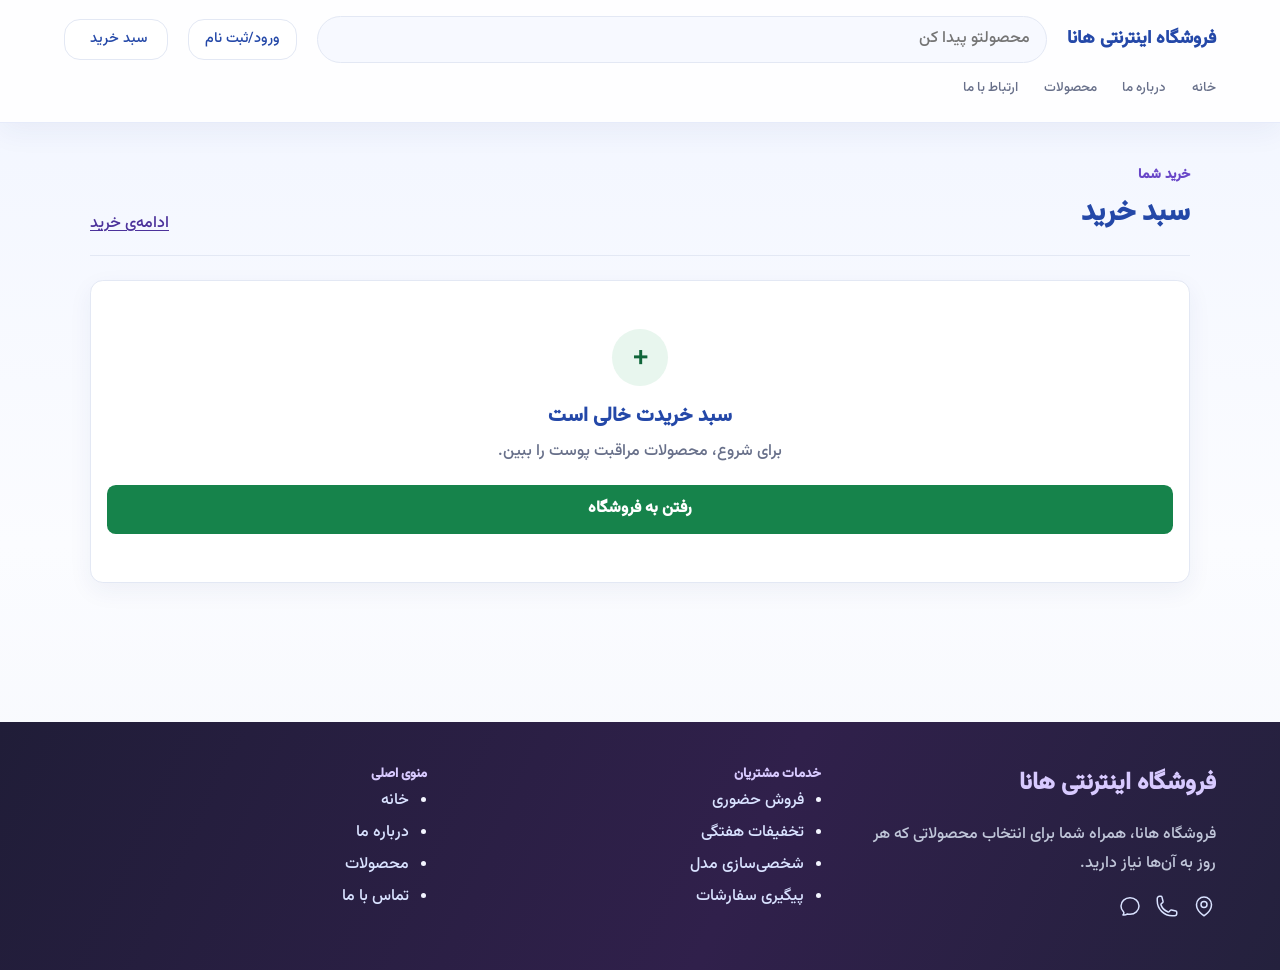
<file: pages/cart.html>
<!doctype html>
<html lang="fa" dir="rtl">
  <head>
    <meta charset="UTF-8" />
    <meta name="viewport" content="width=device-width, initial-scale=1.0" />
    <title>سبد خرید | فروشگاه هانا</title>
    <link rel="stylesheet" href="../style.css" />
    <script src="../site-shell.js" data-root="../" defer></script>
    <script src="../product-data.js" data-root="../" defer></script>
  </head>
  <body>
    <header id="site-header"></header>
    <main class="cart-page">
      <div class="cart-heading">
        <div>
          <p class="cart-eyebrow">خرید شما</p>
          <h1>سبد خرید</h1>
        </div>
        <a class="cart-continue" href="product.html">ادامه‌ی خرید</a>
      </div>
      <div id="cart-content" aria-live="polite"></div>
    </main>
    <footer id="site-footer" class="footer"></footer>
  </body>
</html>
</file>
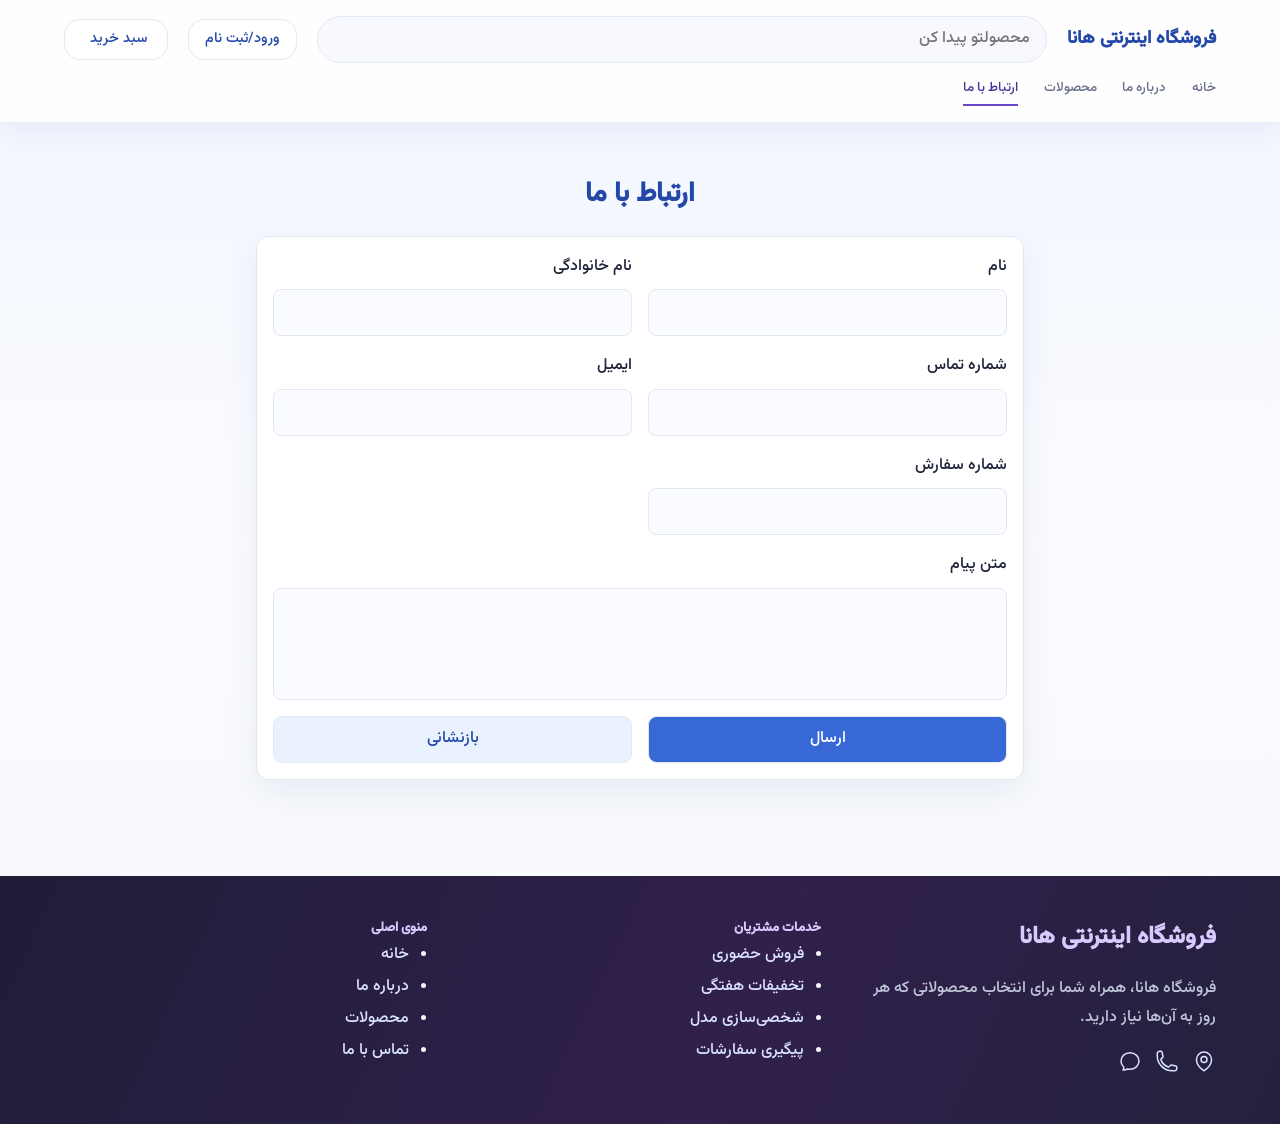
<file: pages/contactus.html>
<!doctype html>
<html lang="fa" dir="rtl">
  <head>
    <meta charset="UTF-8" />
    <meta name="viewport" content="width=device-width, initial-scale=1.0" />
    <title>ارتباط با ما</title>
    <link rel="stylesheet" href="../style.css" />
    <script src="../site-shell.js" data-root="../" defer></script>
  </head>
  <body>
    <header id="site-header"></header>
    <section id="contactcountainar">
      <h2>ارتباط با ما</h2>
      <form action="#" class="form">
        <div>
          <label for="">نام</label>
          <input type="text" id="" placeholder="" name="" />
        </div>
        <div>
          <label for="">نام خانوادگی</label>
          <input type="text" id="" placeholder="" name="" />
        </div>
        <div>
          <label for="">شماره تماس</label>
          <input type="tel" id="" placeholder="" name="" />
        </div>
        <div>
          <label for="">ایمیل</label>
          <input type="email" id="" placeholder="" name="" />
        </div>
        <div>
          <label for="">شماره سفارش</label>
          <input type="number" id="" placeholder="" name="" />
        </div>
        <div>
          <label for="">متن پیام</label>
          <textarea name="" id=""></textarea>
        </div>
        <div>
          <input type="submit" value="ارسال" />
        </div>
        <div>
          <input type="reset" value="بازنشانی" />
        </div>
      </form>
    </section>

    <footer id="site-footer" class="footer"></footer>
  </body>
</html>
</file>
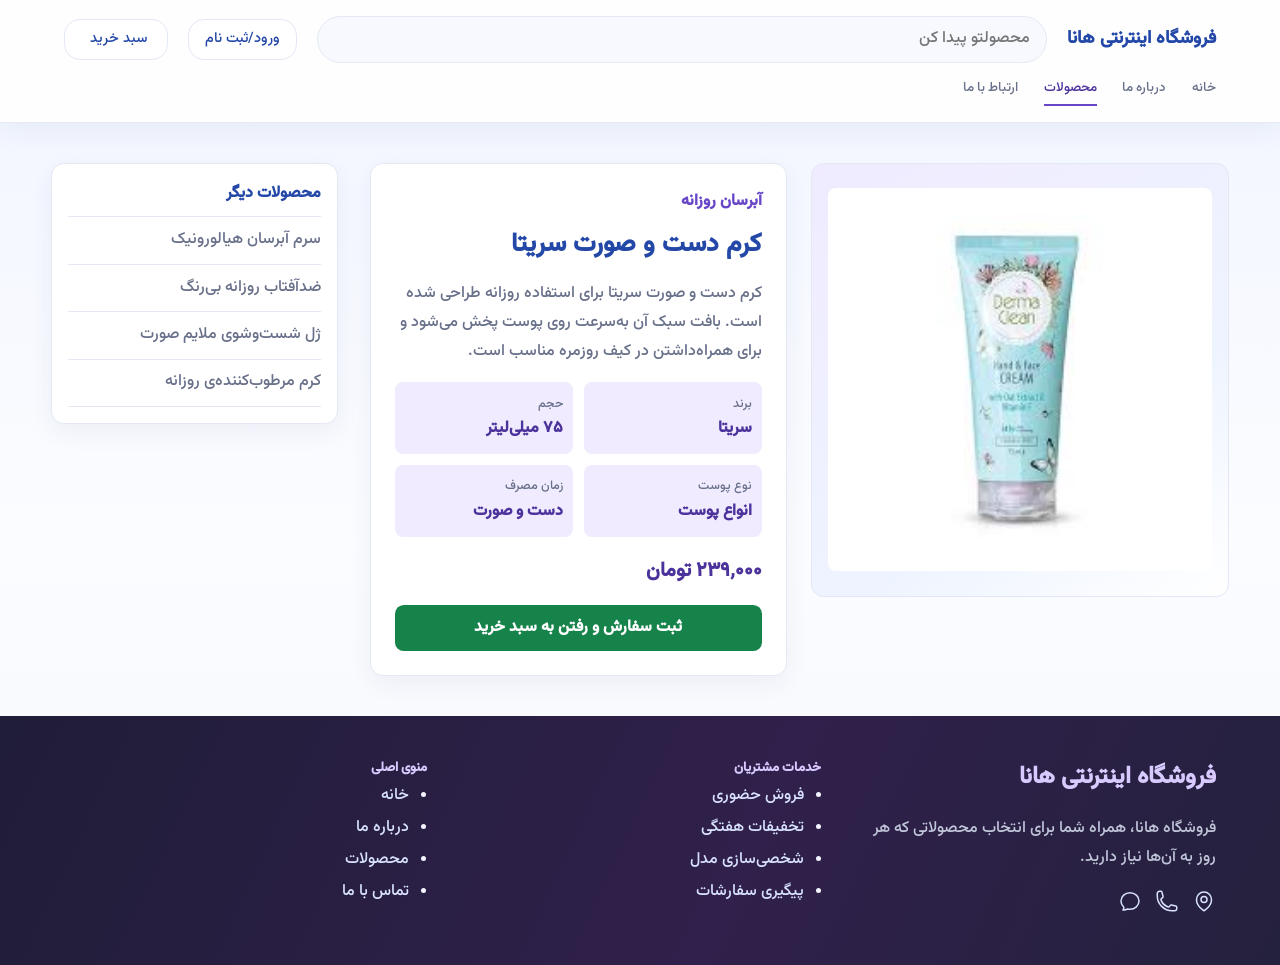
<file: pages/nextpage.html>
<!doctype html>
<html lang="fa" dir="rtl">
  <head>
    <meta charset="UTF-8" />
    <meta name="viewport" content="width=device-width, initial-scale=1.0" />
    <title>کرم دست و صورت سریتا | فروشگاه هانا</title>
    <link rel="stylesheet" href="../style.css" />
    <script src="../site-shell.js" data-root="../" defer></script>
    <script src="../product-data.js" data-root="../" defer></script>
  </head>
  <body>
    <header id="site-header"></header>
    <section class="wholePage">
      <main class="main">
        <section id="product-detail" aria-live="polite"></section>
      </main>
      <aside class="asidebar">
        <div class="related-products">
          <p>محصولات دیگر</p>
          <div id="related-products"></div>
        </div>
      </aside>
    </section>
    <footer id="site-footer" class="footer"></footer>
  </body>
</html>
</file>
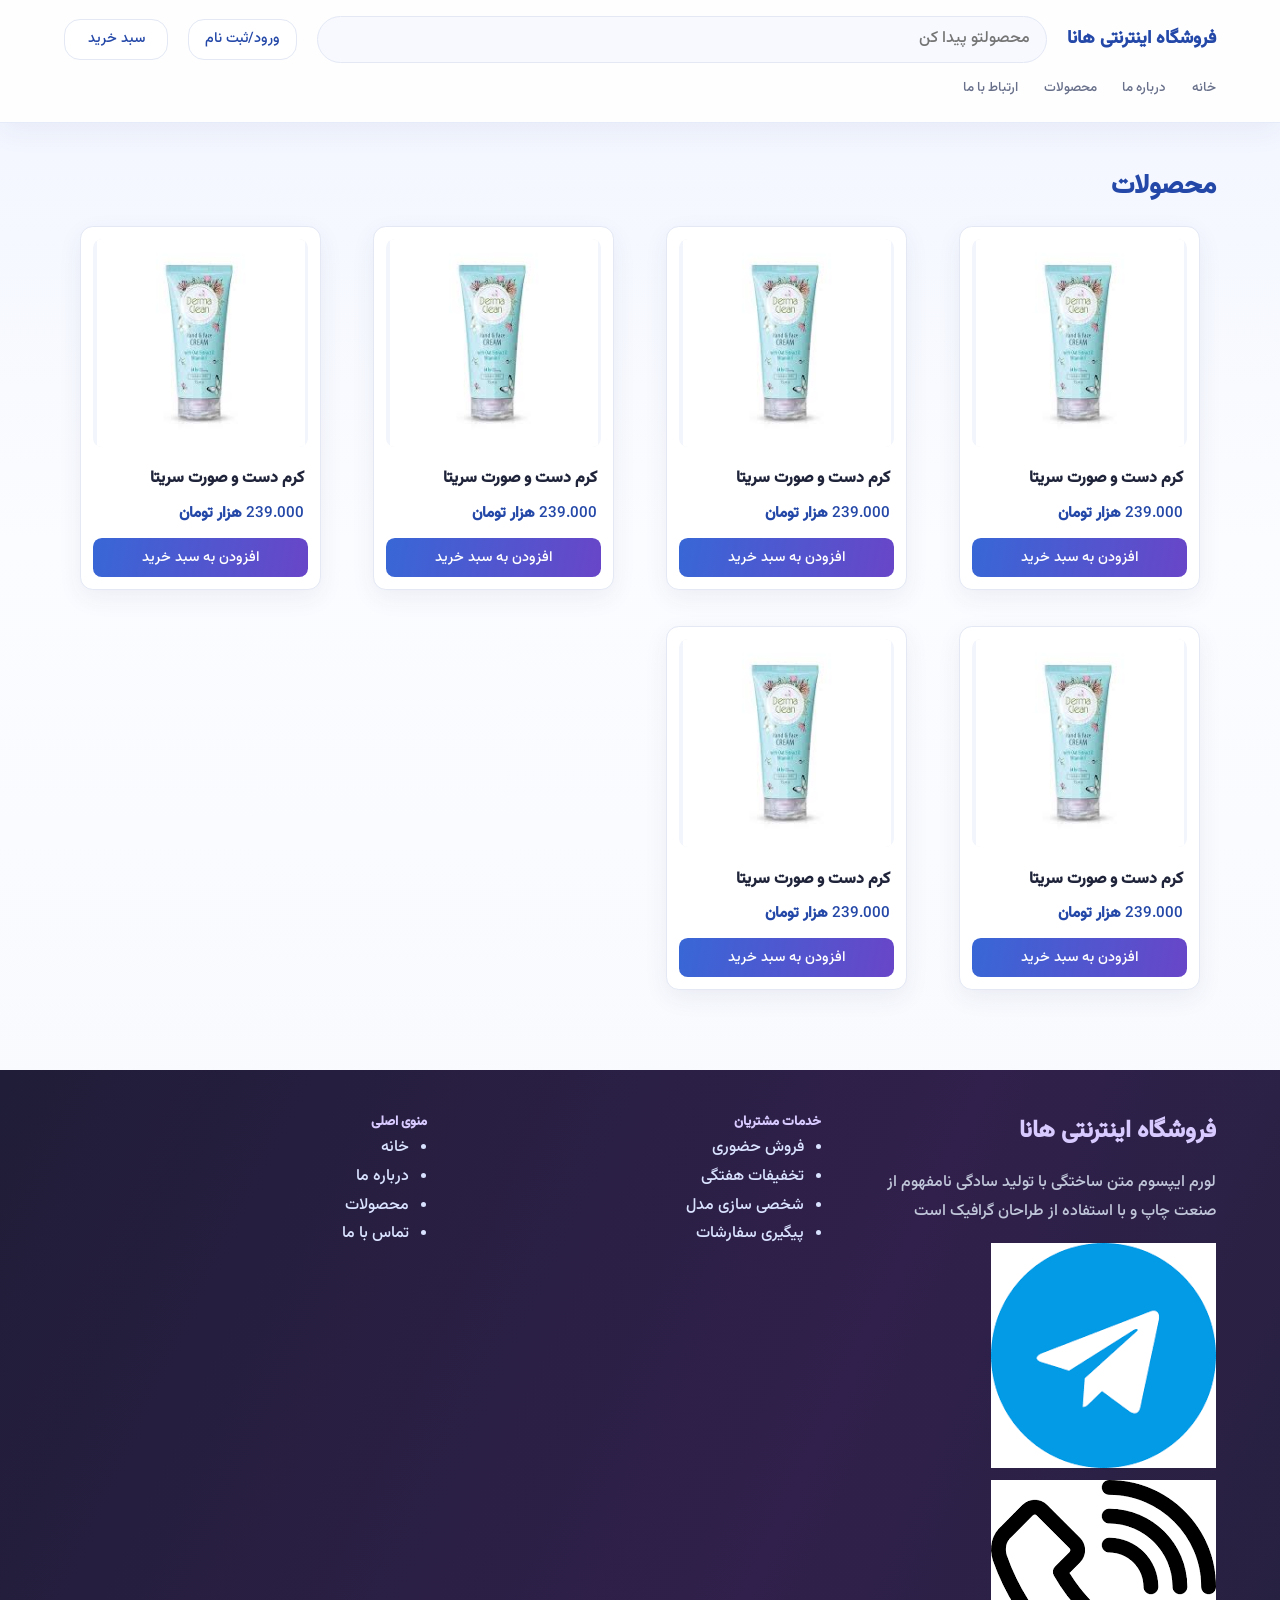
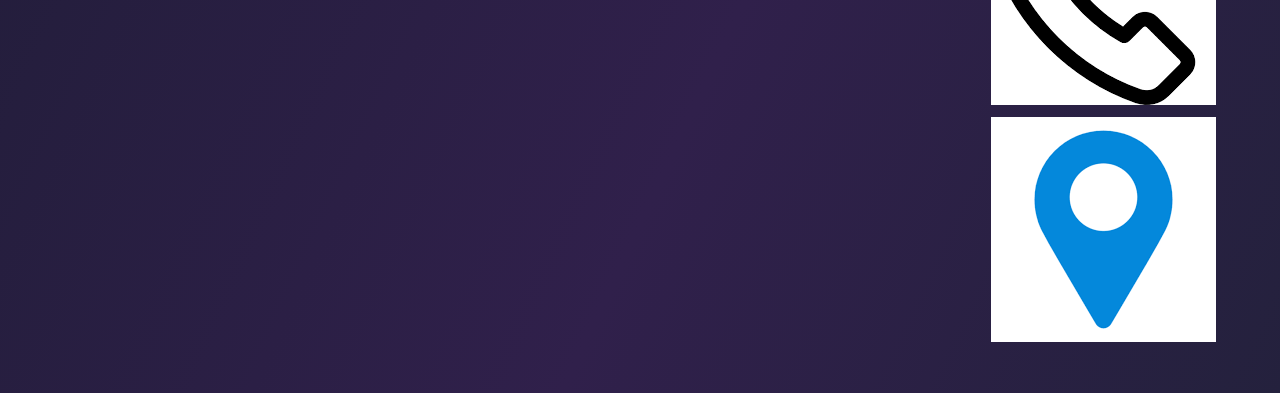
<file: pages/product.html>
<!doctype html>
<html lang="fr" dir="rtl">
  <head>
    <meta charset="UTF-8" />
    <meta name="viewport" content="width=device-width, initial-scale=1.0" />
    <link rel="stylesheet" href="../style.css" />
    <title>product</title>
  </head>
  <body>
    <nav>
      <div class="navbar">
        <p>فروشگاه اینترنتی هانا</p>
        <input
          type="search"
          name="searchBox"
          id="searchBox "
          placeholder="محصولتو پیدا کن"
        />
        <button href="#" id="singin">ورود/ثبت نام</button>
        <div class="nav-items">
          <a href="../index.html">خانه</a>
          <a href="#">درباره ما</a>
          <a href="product.html">محصولات</a>
          <a href="contactus.html">ارتباط با ما</a>
        </div>
        <div id="buycontant">
          <button id="buy">سبد خرید</button>
        </div>
      </div>
    </nav>
    <section class="product">
      <h4>محصولات</h4>
      <div id="productbox">
        <div id="proudectCard">
          <img src="../imgs/image.png" alt="hands creame" />
          <a href="nextpage.html">کرم دست و صورت سریتا</a>
          <p>
            239.000
            <strong>هزار تومان</strong>
          </p>
          <button id="buyButton">افزودن به سبد خرید</button>
        </div>
        <div id="proudectCard">
          <img src="../imgs/image.png" alt="hands creame" />
          <a href="nextpage.html">کرم دست و صورت سریتا</a>
          <p>
            239.000
            <strong>هزار تومان</strong>
          </p>
          <button id="buyButton">افزودن به سبد خرید</button>
        </div>
        <div id="proudectCard">
          <img src="../imgs/image.png" alt="hands creame" />
          <a href="nextpage.html">کرم دست و صورت سریتا</a>
          <p>
            239.000
            <strong>هزار تومان</strong>
          </p>
          <button id="buyButton">افزودن به سبد خرید</button>
        </div>
        <div id="proudectCard">
          <img src="../imgs/image.png" alt="hands creame" />
          <a href="nextpage.html">کرم دست و صورت سریتا</a>
          <p>
            239.000
            <strong>هزار تومان</strong>
          </p>
          <button id="buyButton">افزودن به سبد خرید</button>
        </div>
        <div id="proudectCard">
          <img src="../imgs/image.png" alt="hands creame" />
          <a href="nextpage.html">کرم دست و صورت سریتا</a>
          <p>
            239.000
            <strong>هزار تومان</strong>
          </p>
          <button id="buyButton">افزودن به سبد خرید</button>
        </div>
        <div id="proudectCard">
          <img src="../imgs/image.png" alt="hands creame" />
          <a href="nextpage.html">کرم دست و صورت سریتا</a>
          <p>
            239.000
            <strong>هزار تومان</strong>
          </p>
          <button id="buyButton">افزودن به سبد خرید</button>
        </div>
      </div>
    </section>
    <footer class="footer">
      <div id="footer-logo">
        <h2>فروشگاه اینترنتی هانا</h2>
        <p>
          لورم ایپسوم متن ساختگی با تولید سادگی نامفهوم از صنعت چاپ و با استفاده
          از طراحان گرافیک است
        </p>
        <a href="#">
          <img src="../imgs/telegramicon.png" alt="" />
          <img src="../imgs/telephon.png" alt="" />
          <img src="../imgs/location.png" alt="" />
        </a>
      </div>
      <div id="footer-none">
        <h5>خدمات مشتریان</h5>
        <a href="">
          <ul>
            <li>فروش حضوری</li>
            <li>تخفیفات هفتگی</li>
            <li>شخصی سازی مدل</li>
            <li>پیگیری سفارشات</li>
          </ul>
        </a>
      </div>
      <div id="footer-nav">
        <h5>منوی اصلی</h5>
        <a href="">
          <ul>
            <li>خانه</li>
            <li>درباره ما</li>
            <li>محصولات</li>
            <li>تماس با ما</li>
          </ul>
        </a>
      </div>
    </footer>
  </body>
</html>
</file>
<file: style.css>
@font-face {
  font-family: "new";
  src: url(fonts/webfonts/Vazirmatn-Medium.woff2);
}
* {
  margin: 0;
  padding: 0;
}
a {
  text-decoration-line: none;
}

/* nav bar style */
.navbar {
  background: linear-gradient(to bottom, #3bc9f5, #dcf3f5ab);
  display: grid;
  /* background-color: #91dcf3; */
  grid-template-columns: repeat(3, 1fr);
  padding: 0.5rem;
  grid-template-rows: 0fr 0.8fr;
  /* position: fixed;
  z-index: 999;
  width: 100%; */
}
.navbar p {
  font-family: "new";
  margin-right: 2rem;
  font-weight: 500;
  align-self: center;
  font-size: large;
}

input[type="search"] {
  border: none;
  border-radius: 1.5rem;
  font-size: medium;
  padding: 0.5rem 1rem;
  cursor: pointer;
  outline: none;
  font-family: "new";
}

#singin,
#buy {
  background-color: white;
  border: 0.01px solid rgb(255, 255, 255);
  border-radius: 1rem;
  margin-left: 2rem;
  width: 6rem;
  font-family: "new";
  font-size: smaller;
  cursor: pointer;
  height: 2rem;
  justify-self: end;
  align-self: center;
  transition: 0.2s ease-in-out;
}
/* nav bar items style */
.nav-items a {
  font-size: smaller;
}
/*herosection  */
@media only screen and (max-width: 600px) {
  #herosection-link a {
    width: 100%;
    font-size: small;
  }
}
.herosection {
  display: flex;
  padding: 2rem;
  align-items: center;
  /* padding-top: 8rem; */
}
#herosection-imags {
  flex: 1;
}
#herosection-imags img {
  width: 60%;
  margin-right: 8rem;
}
#herosection-text {
  flex: 1;
  display: flex;
  flex-direction: column;
  align-items: center;
  gap: 2rem;
}
#slogan {
  font-family: "new";
  font-weight: 200;
  width: 90%;
  align-items: center;
  text-align: center;
}
#title {
  font-family: "new";
  font-size: x-large;
}
#herosection-link {
  display: flex;
  flex-direction: row;
  gap: 2rem;
}
/* prodactcards */
#proudectbar-title {
  background: linear-gradient(to bottom, #91dcf3, #dcf3f5ab);
  padding: 0.5rem 2rem;
  font-family: "new";
  font-size: larger;
  font-weight: 300;
  margin-bottom: 3rem;
}
#proudectCard,
.product-card {
  background-color: rgb(169 123 233 / 28%);
  width: fit-content;
  padding: 0.5rem;
  border-radius: 1rem;
  margin: 0 auto;
}

#proudectCard a {
  color: black;
  font-family: "new";
  padding-top: 0.5rem;
  display: block;
  margin-right: 0.5rem;
  transition: 0.4s ease-in-out;
}
#proudectCard a:hover {
  transform: translateX(-3px);

}
#proudectCard p {
  font-family: "new";
  display: inline-block;
  margin-right: 0.5rem;
}
#proudectCard img {
  border-radius: 0.5rem;
  margin-right: 2rem;
  margin-top: 0.5rem;
}
#buyButton {
  border: none;
  background-color: rgba(114, 108, 108, 0.3);
  margin-right: 0.5rem;
  padding: 0.4rem 1rem;
  border-radius: 0.75rem;
  font-family: "new";
  cursor: pointer;
  transition: 0.2s ease-in-out;
}

#buyButton:hover {
  transform: scale(1.03);
  background-color: rgba(236, 234, 234, 0.705);
}

/* ADS SECTION */
#adscontaner {
  display: grid;
  grid-template-rows: 1fr auto;
  grid-template-columns: repeat(4, 1fr);
  width: 70%;
  margin: 1rem auto;
  gap: 1rem;
  padding-top: 1rem;
  grid-row: 1/5;
}
#adscontaner div img {
  border-radius: 1rem;
  width: 100%;
  transition: 0.3s ease-in-out;
}
#adscontaner div:nth-child(5) {
  background-color: rgb(223, 221, 224);
  grid-column: 1/5;
  justify-items: center;
  padding: 1rem;
  border-radius: 2rem;
  font-family: "new";
  font-weight: 300;
}
.adsitems a img:hover {
  transform: scale(1.05);
}
/* footer */
.footer {
  background: linear-gradient(to bottom, #0b0b0b, #212323ab);
  color: white;
  font-family: "new";
  padding: 2rem;
  display: flex;
}
.footer a {
  color: white;
}
.footer li:hover {
  color: rgb(72, 174, 229);
}
footer div {
  flex: 1;
}
#footer-logo {
  display: flex;
  flex-direction: column;
  gap: 1rem;
}
#footer-logo p {
  width: 60%;
}
#footer-link a svg {
  width: 30px;
}
.footer ul {
  display: inline-block;
}

/* product page style */
.product {
  width: min(90%, 1200px);
  margin: 2.5rem auto 4rem;
}
.product h4 {
  font-weight: 700;
}

/* contact us style */
#contactcountainar {
  display: flex;
  flex-direction: column;
  align-items: center;
  margin-top: 2rem;
}
.form {
  border-radius: 1rem;
  background-color: #91dcf3;
  padding: 1rem;
  width: 40%;
  margin: 1rem auto;
  display: grid;
  grid-template-columns: repeat(2, 1fr);
  grid-template-rows: repeat(6, 1fr);
  gap: 1rem;
}

#contactcountainar h2 {
  font-family: "new";
  font-weight: 400;
}
.form div {
  display: flex;
  flex-direction: column;
  gap: 0.5rem;
}
.form div:nth-child(6) {
  grid-column: 1/3;
}
textarea {
  resize: none;
}

.form label {
  font-family: "new";
  font-weight: 300;
}

.form input,
textarea {
  outline: none;
  border: 0.5px solid gray;
  border-radius: 0.5rem;
  padding: 0.5rem;
  direction: rtl;
}
input[type="reset"],
input[type="submit"] {
  background-color: rgb(4, 150, 4);
  font-family: "new";
  border: none;
  font-size: medium;
}
input[type="reset"]:hover,
input[type="submit"]:hover {
  background-color: green;
  cursor: pointer;
}

/* Unified blue-violet storefront refresh */
:root {
  color-scheme: light;
  --ink: #20243a;
  --muted: #68708a;
  --blue: #3867d6;
  --blue-dark: #2448a8;
  --violet: #6846c8;
  --violet-dark: #4c329b;
  --soft-violet: #f0ebff;
  --green: #16834b;
  --green-dark: #10663a;
  --soft-green: #e8f6ee;
  --line: #e3e8f4;
  --surface: #ffffff;
  --canvas: #f5f7fc;
  --soft-blue: #eaf1ff;
}

html {
  scroll-behavior: smooth;
  background: var(--canvas);
}

body {
  min-height: 100vh;
  color: var(--ink);
  background: linear-gradient(
    180deg,
    #f1f5ff 0,
    #fbfcff 34rem,
    var(--canvas) 100%
  );
  font-family: "new", sans-serif;
  line-height: 1.8;
}

button,
input,
textarea {
  font: inherit;
}

a {
  color: inherit;
}

.navbar {
  position: relative;
  z-index: 2;
  grid-template-columns: auto minmax(12rem, 1fr) auto auto;
  grid-template-rows: auto auto;
  align-items: center;
  gap: 0.65rem 1.25rem;
  padding: 1rem max(5vw, calc((100vw - 1200px) / 2));
  background: rgba(255, 255, 255, 0.94);
  border-bottom: 1px solid rgba(56, 103, 214, 0.12);
  box-shadow: 0 8px 28px rgba(36, 57, 112, 0.06);
}

.navbar p {
  margin: 0;
  color: var(--blue-dark);
  font-weight: 700;
  white-space: nowrap;
}

.navbar p .brand-link {
  color: inherit;
}

input[type="search"] {
  min-width: 0;
  width: 100%;
  border: 1px solid var(--line);
  background: #f7f9ff;
  color: var(--ink);
}

input[type="search"]:focus,
.form input:focus,
.form textarea:focus {
  border-color: var(--violet);
  box-shadow: 0 0 0 3px rgba(104, 70, 200, 0.15);
}

#singin,
#buy {
  display: inline-flex;
  align-items: center;
  justify-content: center;
  gap: 0.35rem;
  width: auto;
  min-width: 6.5rem;
  height: 2.6rem;
  margin: 0;
  padding: 0.35rem 1rem;
  border: 1px solid var(--line);
  color: var(--blue-dark);
  background: var(--surface);
  font-size: 0.9rem;
}

#buy {
  box-sizing: border-box;
  text-decoration: none;
}

.cart-count {
  color: var(--green-dark);
  font-size: 0.78rem;
  font-weight: 700;
}

#singin:hover,
#buy:hover {
  border-color: #b9c9f2;
  background: var(--soft-blue);
  transform: translateY(-1px);
}

.nav-items {
  grid-column: 1 / 4;
  display: flex;
  flex-wrap: wrap;
  gap: 0.35rem 1.6rem;
  align-self: center;
}

.nav-items a {
  padding: 0.2rem 0;
  border-bottom: 2px solid transparent;
  color: var(--muted);
  transition:
    color 0.2s ease,
    border-color 0.2s ease;
}

.nav-items a:hover,
.nav-items a[aria-current="page"] {
  border-color: var(--violet);
  color: var(--violet-dark);
  transform: none;
}

#buycontant {
  grid-column: 4;
  grid-row: 1;
  justify-self: end;
}

.herosection {
  max-width: 1200px;
  min-height: 28rem;
  margin: 1rem auto 2.5rem;
  padding: 2rem 5vw;
  gap: 2rem;
}

#herosection-text {
  align-items: flex-start;
  gap: 1.25rem;
}

#title {
  color: var(--blue-dark);
  font-size: clamp(1.8rem, 4vw, 3rem);
  font-weight: 700;
  line-height: 1.4;
}

#slogan {
  width: min(100%, 34rem);
  color: var(--muted);
  text-align: right;
  line-height: 2;
}

#herosection-imags {
  display: grid;
  min-width: 0;
  place-items: center;
}

#herosection-imags img {
  width: min(100%, 31rem);
  max-height: 22rem;
  margin: 0;
  border-radius: 1.5rem;
  object-fit: cover;
  box-shadow: 0 20px 50px rgba(56, 103, 214, 0.14);
}

#herosection-link {
  flex-wrap: wrap;
  gap: 0.75rem;
}

#herosection-link a {
  border: 1px solid var(--blue);
  border-radius: 0.65rem;
  background: var(--blue);
  padding: 0.65rem 1.1rem;
  transition:
    background 0.2s ease,
    transform 0.2s ease;
}

#herosection-link a + a {
  border-color: #d8dff3;
  color: var(--blue-dark);
  background: var(--surface);
}

#herosection-link a:hover {
  background: var(--blue-dark);
  transform: translateY(-2px);
}

#herosection-link a + a:hover {
  background: var(--soft-blue);
}

#proudectbar-title {
  margin: 0 auto 1.5rem;
  padding: 0.8rem max(5vw, calc((100vw - 1200px) / 2));
  border-block: 1px solid var(--line);
  color: var(--blue-dark);
  background: linear-gradient(90deg, #edf2ff, #f8f6ff 55%, #edf7ff);
  font-size: 1.35rem;
  font-weight: 700;
}

#proudectCard {
  width: min(100% - 2rem, 17rem);
  box-sizing: border-box;
  overflow: hidden;
  padding: 0.75rem;
  border: 1px solid var(--line);
  border-radius: 0.8rem;
  margin: 0 auto 1rem;
  background: var(--surface);
  box-shadow: 0 8px 24px rgba(36, 57, 112, 0.07);
  transition:
    transform 0.22s ease,
    box-shadow 0.22s ease;
}

#proudectCard:hover,
.product-card:hover {
  transform: translateY(-4px);
  box-shadow: 0 14px 32px rgba(36, 57, 112, 0.13);
}

#proudectCard img,
.product-card img {
  display: block;
  width: 100%;
  height: 13rem;
  box-sizing: border-box;
  margin: 0;
  border-radius: 0.55rem;
  background: #f2f5fb;
  object-fit: contain;
}

#proudectCard a,
.product-card a {
  margin: 0.65rem 0.25rem 0.25rem;
  color: var(--ink);
  font-weight: 600;
}

#proudectCard a:hover,
.product-card a:hover {
  color: var(--blue);
  transform: none;
}

#proudectCard p,
.product-card p {
  display: block;
  margin: 0.35rem 0.25rem 0.7rem;
  color: var(--blue-dark);
  font-size: 0.95rem;
}

#buyButton {
  width: 100%;
  margin: 0;
  border-radius: 0.55rem;
  color: white;
  background: linear-gradient(100deg, var(--blue), var(--violet));
  font-size: 0.9rem;
}

#buyButton:hover {
  color: white;
  background: var(--blue-dark);
  transform: translateY(-1px);
}

.product h4 {
  padding: 0 0 1rem;
  color: var(--blue-dark);
  font-family: "new", sans-serif;
  font-size: 1.65rem;
}

#productbox {
  display: grid;
  grid-template-columns: repeat(auto-fit, minmax(min(100%, 15rem), 1fr));
  justify-items: center;
  gap: 1.25rem;
}

#productbox .product-card {
  width: 100%;
  max-width: 19rem;
  margin: 0;
}

.product-card {
  display: flex;
  min-height: 100%;
  flex-direction: column;
}

.product-card .product-category {
  margin: 0.65rem 0.25rem 0;
  color: var(--violet);
  font-size: 0.78rem;
  font-weight: 700;
}

.product-card .product-summary {
  margin: 0.15rem 0.25rem 0.75rem;
  color: var(--muted);
  font-size: 0.84rem;
  line-height: 1.8;
}

.product-card .product-price {
  margin-top: auto;
  font-weight: 700;
}

.product-card .product-action {
  display: block;
  margin-top: 0.25rem;
  padding: 0.45rem 0.75rem;
  border-radius: 0.55rem;
  color: #fff;
  background: linear-gradient(100deg, var(--blue), var(--violet));
  text-align: center;
  transition:
    filter 0.2s ease,
    transform 0.2s ease;
}

button.product-action {
  width: 100%;
  border: 0;
  font: inherit;
  cursor: pointer;
}

.product-card .product-action:hover {
  filter: brightness(0.92);
  transform: translateY(-1px);
}

.product-detail-layout {
  display: grid;
  grid-template-columns: minmax(0, 1fr) minmax(16rem, 1fr);
  gap: 1.5rem;
  align-items: start;
}

.product-detail-image {
  display: grid;
  min-height: 25rem;
  place-items: center;
  padding: 1rem;
  border: 1px solid var(--line);
  border-radius: 0.8rem;
  background: linear-gradient(145deg, #f0ebff, #eef4ff 65%, #fff);
}

.product-detail-image img {
  width: 100%;
  max-height: 24rem;
  object-fit: contain;
  border-radius: 0.5rem;
}

.product-detail-copy {
  padding: 1.5rem;
  border: 1px solid var(--line);
  border-radius: 0.8rem;
  background: var(--surface);
  box-shadow: 0 8px 24px rgba(36, 57, 112, 0.06);
}

.product-detail-copy .product-category {
  color: var(--violet);
  font-weight: 700;
}

.product-detail-copy h1 {
  margin: 0.35rem 0 0.75rem;
  color: var(--blue-dark);
  font-size: 1.6rem;
}

.product-detail-copy .product-description {
  margin-bottom: 1rem;
  color: var(--muted);
}

.product-specs {
  display: grid;
  grid-template-columns: repeat(2, minmax(0, 1fr));
  gap: 0.65rem;
  margin: 1rem 0;
}

.product-specs div {
  padding: 0.65rem;
  border-radius: 0.5rem;
  background: var(--soft-violet);
}

.product-specs dt {
  color: var(--muted);
  font-size: 0.78rem;
}

.product-specs dd {
  color: var(--violet-dark);
  font-weight: 700;
}

.product-detail-price {
  display: block;
  margin: 1rem 0;
  color: var(--violet-dark);
  font-size: 1.25rem;
}

.related-product-link {
  display: block;
  padding: 0.55rem 0;
  border-bottom: 1px solid var(--line);
  color: var(--ink);
}

.related-product-link:hover {
  color: var(--violet-dark);
}

.cart-page {
  width: min(92%, 1100px);
  min-height: 55vh;
  margin: 2.5rem auto 4rem;
}

.cart-heading {
  display: flex;
  align-items: end;
  justify-content: space-between;
  gap: 1rem;
  padding-bottom: 1rem;
  border-bottom: 1px solid var(--line);
}

.cart-eyebrow {
  margin: 0;
  color: var(--violet);
  font-size: 0.85rem;
  font-weight: 700;
}

.cart-heading h1 {
  color: var(--blue-dark);
  font-size: 1.8rem;
}

.cart-continue {
  color: var(--violet-dark);
  text-decoration: underline;
  text-underline-offset: 0.2rem;
}

.cart-layout {
  display: grid;
  grid-template-columns: minmax(0, 1fr) minmax(16rem, 20rem);
  align-items: start;
  gap: 1.25rem;
  margin-top: 1.25rem;
}

.cart-items {
  display: grid;
  gap: 0.75rem;
}

.cart-item,
.cart-summary,
.cart-empty {
  border: 1px solid var(--line);
  border-radius: 0.8rem;
  background: var(--surface);
  box-shadow: 0 8px 24px rgba(36, 57, 112, 0.06);
}

.cart-item {
  display: grid;
  grid-template-columns: 6.5rem minmax(0, 1fr) auto;
  align-items: center;
  gap: 1rem;
  padding: 1rem;
}

.cart-item-image {
  display: grid;
  width: 6.5rem;
  aspect-ratio: 1;
  place-items: center;
  overflow: hidden;
  border-radius: 0.55rem;
  background: #f5f6fb;
}

.cart-item-image img {
  width: 100%;
  height: 100%;
  object-fit: contain;
}

.cart-item-info .product-category {
  margin: 0;
  color: var(--violet);
  font-size: 0.78rem;
}

.cart-item-info h2 {
  font-size: 1rem;
}

.cart-item-info h2 a {
  color: var(--ink);
}

.cart-item-volume {
  margin: 0.15rem 0;
  color: var(--muted);
  font-size: 0.85rem;
}

.cart-remove {
  border: 0;
  padding: 0;
  color: #a34a58;
  background: transparent;
  font-size: 0.82rem;
  cursor: pointer;
}

.cart-item-controls {
  display: grid;
  justify-items: end;
  gap: 0.75rem;
  white-space: nowrap;
}

.cart-item-controls > strong {
  color: var(--blue-dark);
  font-size: 0.9rem;
}

.quantity-control {
  display: inline-flex;
  align-items: center;
  gap: 0.6rem;
  padding: 0.2rem;
  border: 1px solid #cae7d5;
  border-radius: 0.55rem;
  background: var(--soft-green);
}

.quantity-control button {
  width: 2rem;
  height: 2rem;
  border: 0;
  border-radius: 0.4rem;
  color: var(--green-dark);
  background: transparent;
  font-size: 1.1rem;
  cursor: pointer;
}

.quantity-control button:hover {
  color: #fff;
  background: var(--green);
}

.cart-summary {
  position: sticky;
  top: 1rem;
  padding: 1.25rem;
}

.cart-summary h2 {
  margin-bottom: 1rem;
  color: var(--blue-dark);
  font-size: 1.1rem;
}

.cart-summary p {
  display: flex;
  align-items: center;
  justify-content: space-between;
  gap: 0.75rem;
  margin: 0;
  padding: 0.65rem 0;
  color: var(--muted);
}

.cart-summary .cart-total {
  margin-top: 0.35rem;
  border-top: 1px solid var(--line);
  color: var(--ink);
}

.cart-total strong {
  color: var(--green-dark);
}

.cart-checkout {
  display: block;
  width: 100%;
  box-sizing: border-box;
  margin-top: 0.85rem;
  padding: 0.65rem 1rem;
  border: 0;
  border-radius: 0.55rem;
  color: #fff;
  background: var(--green);
  font: inherit;
  font-weight: 700;
  text-align: center;
  text-decoration: none;
  cursor: pointer;
  transition:
    background 0.2s ease,
    transform 0.2s ease;
}

.cart-checkout:hover {
  color: #fff;
  background: var(--green-dark);
  transform: translateY(-1px);
}

.cart-summary small {
  display: block;
  margin-top: 0.7rem;
  color: var(--muted);
  line-height: 1.7;
}

.cart-empty {
  display: grid;
  justify-items: center;
  padding: 3rem 1rem;
  margin-top: 1.5rem;
  text-align: center;
}

.cart-empty-mark {
  display: grid;
  width: 3.5rem;
  aspect-ratio: 1;
  place-items: center;
  border-radius: 50%;
  color: var(--green-dark);
  background: var(--soft-green);
  font-size: 2rem;
}

.cart-empty h2 {
  margin-top: 0.75rem;
  color: var(--blue-dark);
  font-size: 1.25rem;
}

.cart-empty p {
  margin: 0.25rem 0;
  color: var(--muted);
}

.add-to-cart-button {
  color: #fff;
  background: var(--green);
}

.product-detail-copy .add-to-cart-button {
  display: block;
  width: 100%;
  box-sizing: border-box;
  min-height: 2.8rem;
  padding: 0.55rem 1rem;
  border: 0;
  border-radius: 0.55rem;
  color: #fff;
  background: var(--green);
  font: inherit;
  font-weight: 700;
  cursor: pointer;
}

.add-to-cart-button:hover {
  background: var(--green-dark);
}

.product-detail-copy .add-to-cart-button:hover {
  color: #fff;
  background: var(--green-dark);
}

.image-unavailable {
  display: grid;
  min-height: 12rem;
  place-items: center;
  border-radius: 0.55rem;
  color: var(--muted);
  background: linear-gradient(145deg, #f0ebff, #eef4ff);
  font-size: 0.85rem;
}

#adscontaner {
  width: min(90%, 1200px);
  grid-template-rows: auto auto;
  margin: 2.5rem auto;
  gap: 1rem;
}

#adscontaner div img {
  display: block;
  height: 100%;
  min-height: 8rem;
  object-fit: cover;
  border-radius: 0.75rem;
}

#adscontaner div:nth-child(5) {
  border: 1px dashed #b9c9f2;
  border-radius: 0.75rem;
  color: var(--blue-dark);
  background: linear-gradient(100deg, #edf2ff, #f6f1ff);
}

.footer {
  flex-wrap: wrap;
  gap: 2rem;
  padding: 2.5rem max(5vw, calc((100vw - 1200px) / 2));
  background: linear-gradient(115deg, #201d38, #30204b 58%, #24213d);
  color: #f3f5ff;
}

.footer h2,
.footer h5 {
  color: #d8caff;
}

.footer a {
  color: #d9e2ff;
  transition: color 0.2s ease;
}

.footer a:hover,
.footer li:hover {
  color: #d1baff;
}

footer div {
  min-width: 10rem;
}

#footer-logo p {
  width: min(100%, 24rem);
  color: #c0c6d9;
}

.footer ul {
  padding-right: 1.1rem;
}

#footer-link {
  display: flex;
  gap: 0.8rem;
}

#footer-link a svg {
  width: 1.5rem;
  height: 1.5rem;
}

.footer li a {
  display: inline-block;
  padding: 0.1rem 0;
}

#contactcountainar {
  min-height: 60vh;
  margin: 3rem auto 5rem;
  padding: 0 1rem;
}

#contactcountainar h2 {
  color: var(--blue-dark);
  font-size: 1.7rem;
  font-weight: 700;
}

.form {
  width: min(100%, 48rem);
  box-sizing: border-box;
  grid-template-rows: auto;
  border: 1px solid var(--line);
  border-radius: 0.8rem;
  background: var(--surface);
  box-shadow: 0 12px 34px rgba(36, 57, 112, 0.08);
}

.form label {
  color: var(--ink);
  font-weight: 500;
}

.form input,
.form textarea {
  box-sizing: border-box;
  width: 100%;
  border: 1px solid var(--line);
  background: #fbfcff;
}

.form textarea {
  min-height: 7rem;
}

.form div:nth-last-child(-n + 2) {
  align-self: end;
}

input[type="reset"],
input[type="submit"] {
  min-height: 2.7rem;
  border-radius: 0.55rem;
  color: white;
  background: var(--blue);
}

input[type="reset"] {
  color: var(--blue-dark);
  background: var(--soft-blue);
}

input[type="reset"]:hover,
input[type="submit"]:hover {
  background: var(--violet);
}

.wholePage {
  display: grid;
  width: min(92%, 1200px);
  gap: 2rem;
  grid-template-columns: minmax(0, 3fr) minmax(12rem, 1fr);
  margin: 2.5rem auto;
}

.asidebar > div {
  border: 1px solid var(--line);
  border-radius: 0.8rem;
  background: var(--surface);
  box-shadow: 0 8px 24px rgba(36, 57, 112, 0.06);
}

.asidebar {
  display: grid;
  align-content: start;
  gap: 1rem;
}

.asidebar > div {
  padding: 1rem;
}

.asidebar p {
  width: auto;
  padding: 0 0 0.5rem;
  border-bottom: 1px solid var(--line);
  color: var(--blue-dark);
  background: transparent;
  font-weight: 700;
}

.asidebar ul {
  padding-right: 1.25rem;
}

.asidebar a {
  color: var(--muted);
}

@media (max-width: 760px) {
  .navbar {
    grid-template-columns: minmax(0, 1fr) auto auto;
    padding: 0.8rem 1rem;
  }

  .navbar p {
    grid-column: 1;
  }

  input[type="search"] {
    grid-column: 1 / -1;
    grid-row: 2;
  }

  #singin {
    grid-column: 2;
    grid-row: 1;
  }

  #buycontant {
    position: static;
    grid-column: 3;
    grid-row: 1;
  }

  .nav-items {
    grid-column: 1 / -1;
    grid-row: 3;
    gap: 0.25rem 1rem;
  }

  #buy {
    min-width: 5.5rem;
  }

  .herosection {
    min-height: 0;
    margin: 0 auto 2rem;
    padding: 2rem 1.25rem;
    flex-direction: column-reverse;
    align-items: stretch;
  }

  #herosection-text {
    align-items: center;
    text-align: center;
  }

  #slogan {
    text-align: center;
  }

  #herosection-imags img {
    max-height: 17rem;
  }

  #adscontaner {
    grid-template-columns: repeat(2, minmax(0, 1fr));
  }

  #adscontaner div:nth-child(5) {
    grid-column: 1 / -1;
  }

  .wholePage {
    grid-template-columns: 1fr;
  }

  .cart-layout {
    grid-template-columns: 1fr;
  }

  .cart-summary {
    position: static;
  }

  .product-detail-layout {
    grid-template-columns: 1fr;
  }

  .product-detail-image {
    min-height: 18rem;
  }

  .asidebar {
    grid-template-columns: repeat(auto-fit, minmax(10rem, 1fr));
  }
}

@media (max-width: 520px) {
  .navbar {
    grid-template-columns: repeat(2, minmax(0, 1fr));
  }

  .navbar p {
    grid-column: 1 / -1;
    grid-row: 1;
    justify-self: center;
  }

  input[type="search"] {
    grid-column: 1 / -1;
    grid-row: 2;
  }

  #singin {
    grid-column: 1;
    grid-row: 3;
    justify-self: stretch;
  }

  #buycontant {
    grid-column: 2;
    grid-row: 3;
    justify-self: stretch;
  }

  #buy {
    width: 100%;
  }

  .nav-items {
    grid-column: 1 / -1;
    grid-row: 4;
  }

  .form {
    grid-template-columns: 1fr;
    gap: 0.8rem;
  }

  .form div:nth-child(6) {
    grid-column: 1;
  }

  .form div:nth-last-child(-n + 2) {
    grid-column: 1;
  }

  #herosection-link {
    width: 100%;
    flex-direction: column;
    gap: 0.65rem;
  }

  #herosection-link a {
    box-sizing: border-box;
    width: 100%;
    text-align: center;
  }

  .footer {
    flex-direction: column;
    gap: 1.5rem;
  }

  .cart-page {
    width: min(94%, 1100px);
    margin-top: 1.5rem;
  }

  .cart-heading {
    align-items: center;
  }

  .cart-item {
    grid-template-columns: 4.75rem minmax(0, 1fr);
    gap: 0.75rem;
    padding: 0.75rem;
  }

  .cart-item-image {
    width: 4.75rem;
  }

  .cart-item-controls {
    grid-column: 2;
    grid-row: 2;
    display: flex;
    align-items: center;
    justify-content: space-between;
    width: 100%;
  }

  .cart-item-info {
    grid-column: 2;
    grid-row: 1;
  }
}

@media (prefers-reduced-motion: reduce) {
  *,
  *::before,
  *::after {
    scroll-behavior: auto !important;
    transition-duration: 0.01ms !important;
  }
}
</file>
